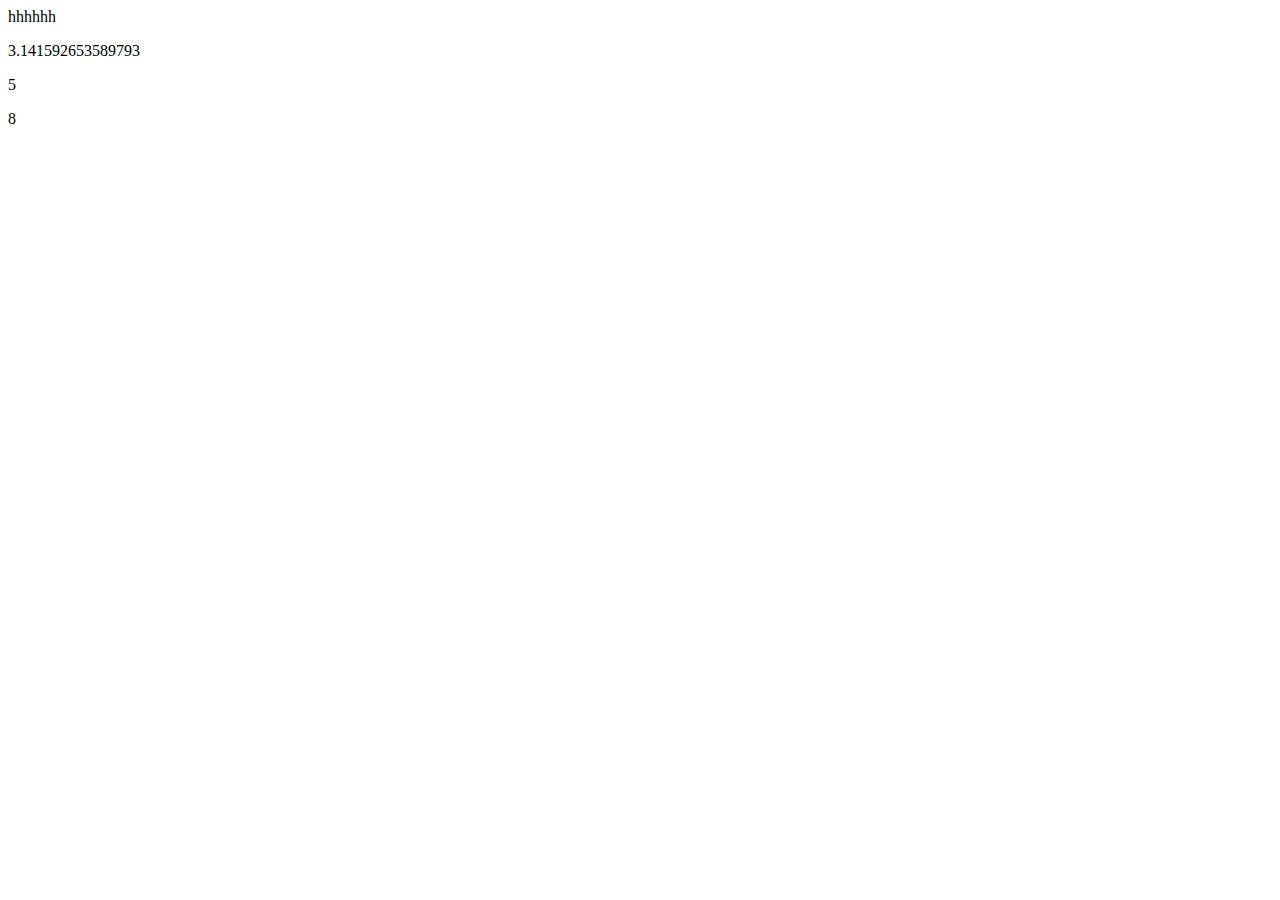
<file: math.html>
<!DOCTYPE html>
<html lang="en">
<head>
    <meta charset="UTF-8">
    <meta name="viewport" content="width=device-width, initial-scale=1.0">
    <title>Document</title>
</head>
<body>
    <marque>hhhhhh</marque>
    <p id="demo"></p>
    <script>
        document.getElementById("demo").innerHTML=Math.PI;
    </script>

<p id="demo2"></p>
<script>
    document.getElementById("demo2").innerHTML=Math.round(4.8);
</script>

<p id="demo3"></p>
    <script>
        document.getElementById("demo3").innerHTML=Math.pow(2,3);
    </script>
</body>
</html>
</file>
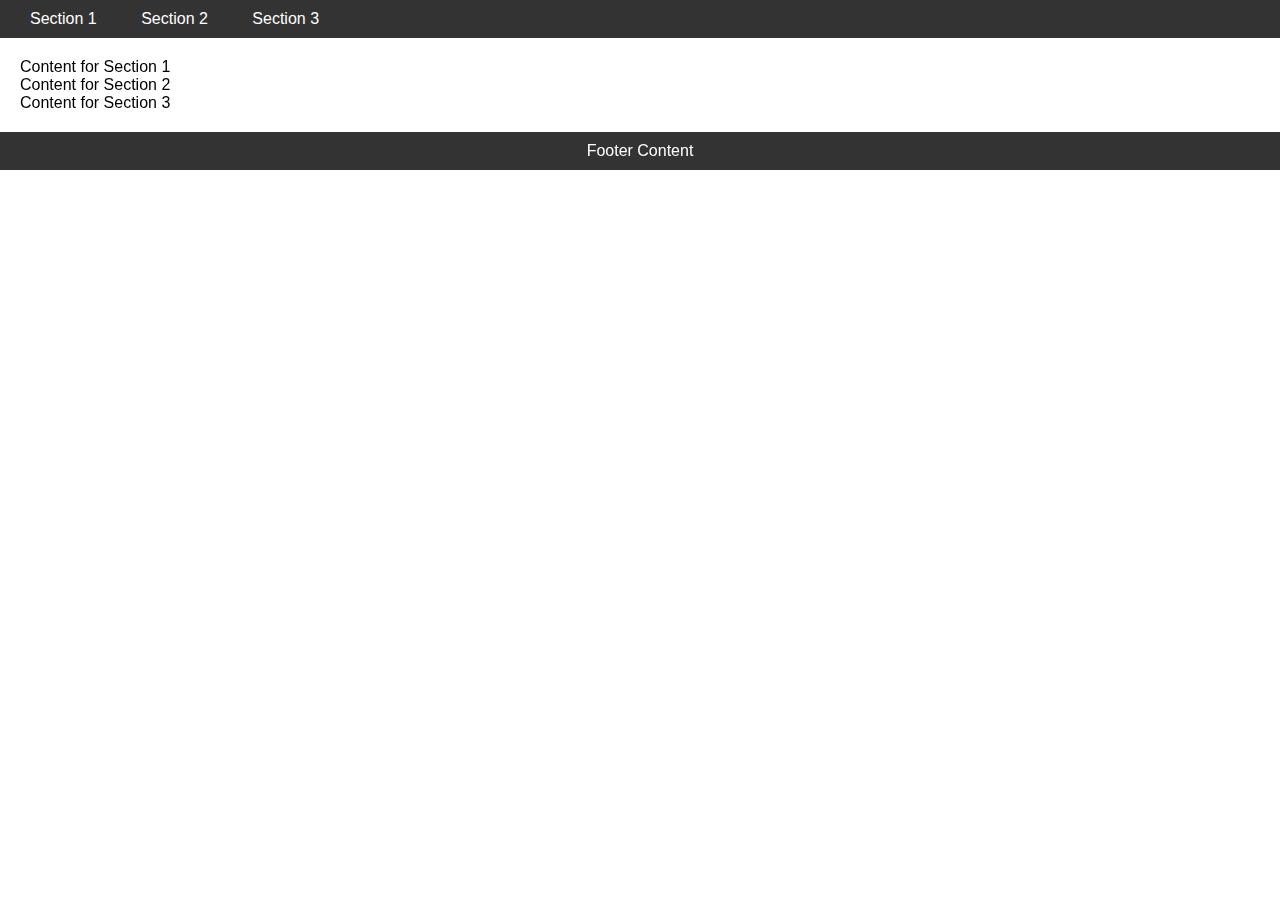
<file: post.html>
<!DOCTYPE html>
<html lang="en">
<head>
    <meta charset="UTF-8">
    <meta name="viewport" content="width=device-width, initial-scale=1.0">
    <title>Overlay Example</title>
    <link rel="stylesheet" href="post.css">
</head>
<body>
    <header>
        <nav>
            <div class="nav-item">
                <a href="#section1">Section 1</a>
                <div class="dropdown">
                    <a href="#sub1">Subsection 1</a>
                    <a href="#sub2">Subsection 2</a>
                </div>
            </div>
            <div class="nav-item">
                <a href="#section2">Section 2</a>
                <div class="dropdown">
                    <a href="#sub3">Subsection 3</a>
                    <a href="#sub4">Subsection 4</a>
                </div>
            </div>
            <div class="nav-item">
                <a href="#section3">Section 3</a>
                <div class="dropdown">
                    <a href="#sub5">Subsection 5</a>
                    <a href="#sub6">Subsection 6</a>
                </div>
            </div>
        </nav>
    </header>
    <div class="content-wrapper">
        <main>
            <section id="section1">Content for Section 1</section>
            <section id="section2">Content for Section 2</section>
            <section id="section3">Content for Section 3</section>
        </main>
        <footer>Footer Content</footer>
    </div>
    <div class="overlay"></div>
</body>
</html>
</file>
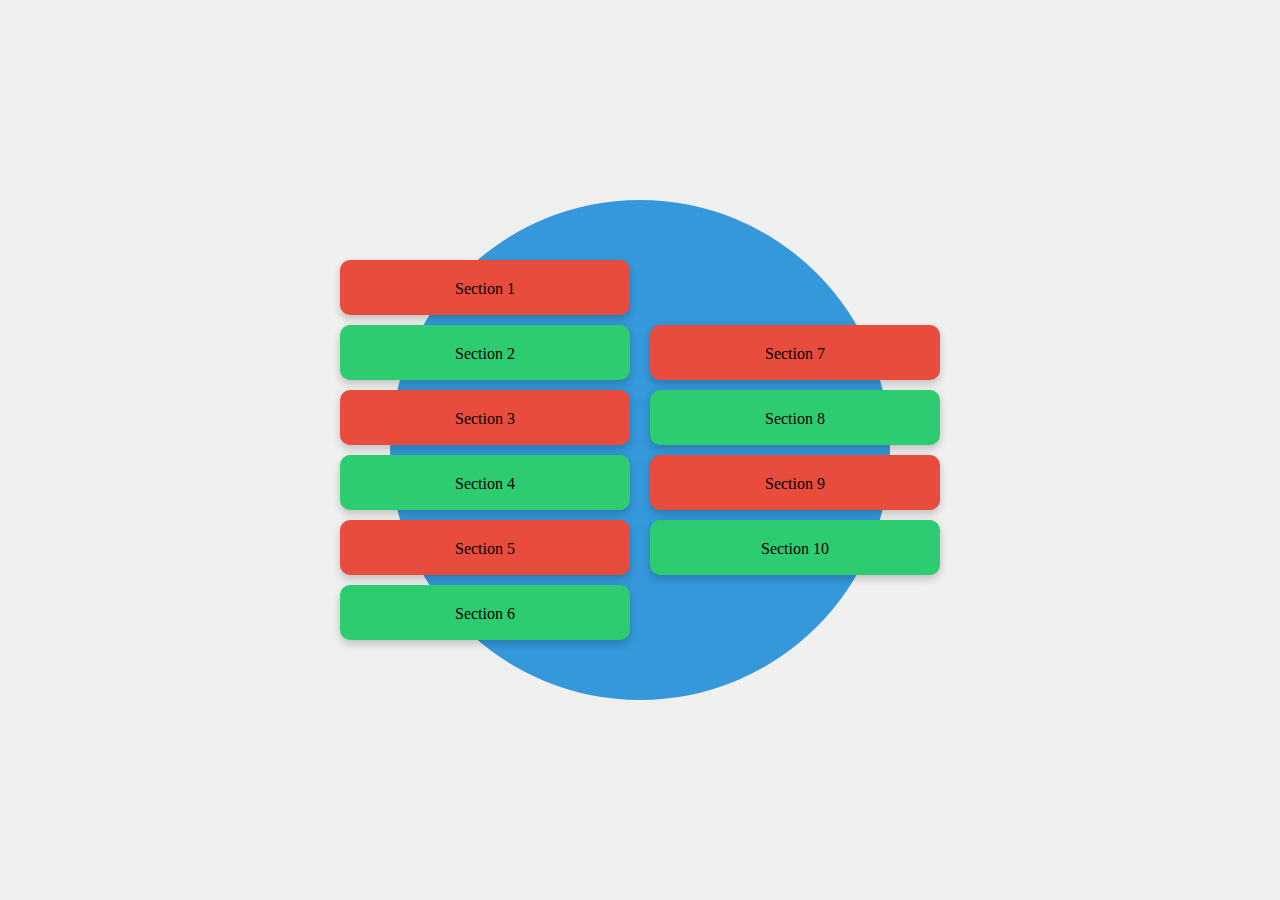
<file: section3.html>
<!DOCTYPE html>
<html lang="en">
<head>
    <meta charset="UTF-8">
    <meta name="viewport" content="width=device-width, initial-scale=1.0">
    <title>Colored Circle Background</title>
    <link rel="stylesheet" href="section3.css">
</head>
<body>
    <div class="circle-background">
        <div class="left-sections">
            <div class="section">Section 1</div>
            <div class="section">Section 2</div>
            <div class="section">Section 3</div>
            <div class="section">Section 4</div>
            <div class="section">Section 5</div>
            <div class="section">Section 6</div>
        </div>
        <div class="right-sections">
            <div class="section">Section 7</div>
            <div class="section">Section 8</div>
            <div class="section">Section 9</div>
            <div class="section">Section 10</div>
        </div>
    </div>
</body>
</html>
</file>
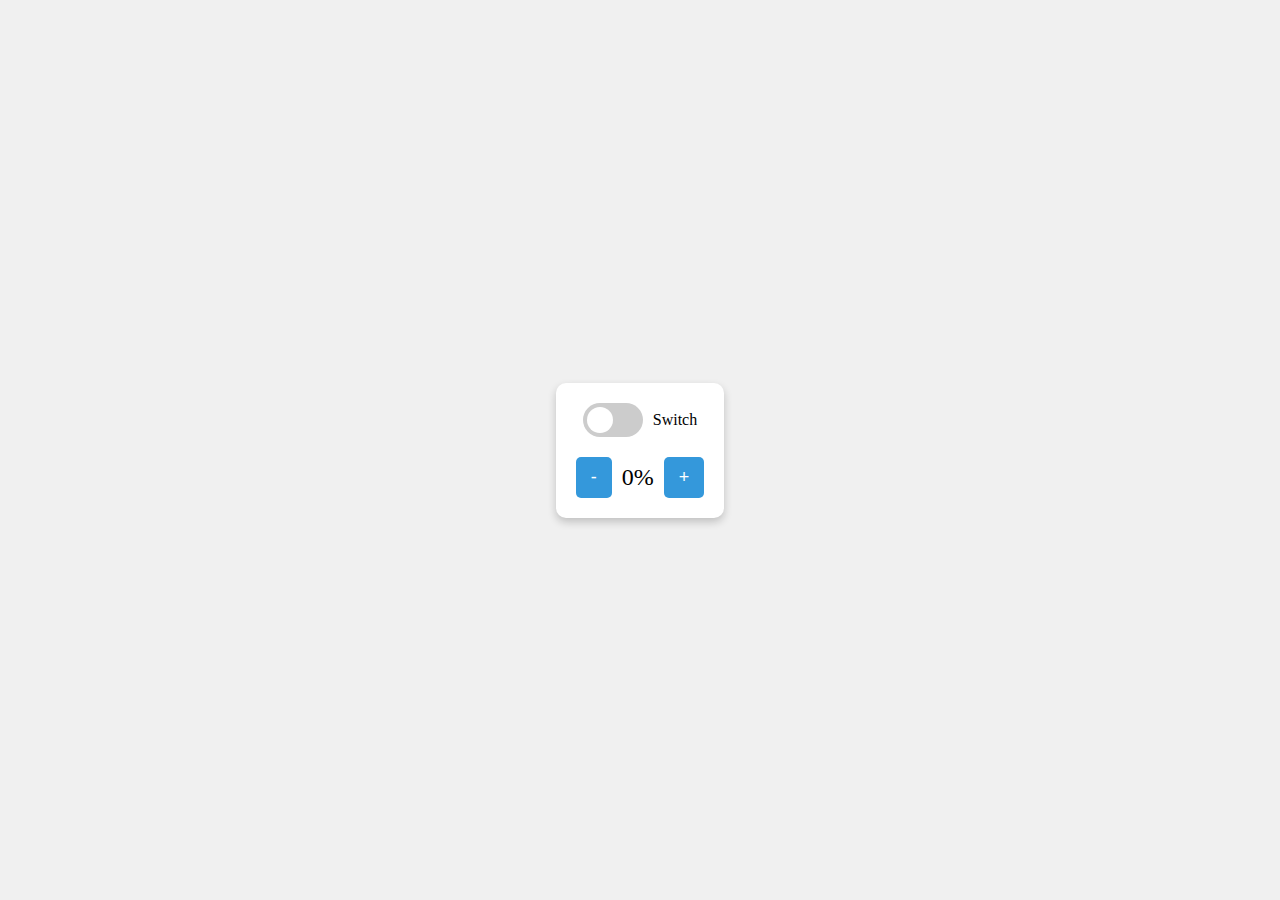
<file: section4.html>
<!DOCTYPE html>
<html lang="en">
<head>
    <meta charset="UTF-8">
    <meta name="viewport" content="width=device-width, initial-scale=1.0">
    <title>Control Section</title>
    <link rel="stylesheet" href="section4.css">
</head>
<body>
    <div class="control-section">
        <div class="switch-container">
            <label class="switch">
                <input type="checkbox" id="toggleSwitch">
                <span class="slider"></span>
            </label>
            <span>Switch</span>
        </div>
        <div class="button-container">
            <button id="decrementButton">-</button>
            <span id="counter">0%</span>
            <button id="incrementButton">+</button>
        </div>
    </div>
    <script src="section4.js"></script>
</body>
</html>
</file>
<file: post.css>
body, html {
    margin: 0;
    padding: 0;
    height: 100%;
    font-family: Arial, sans-serif;
}

header {
    background: #333;
    color: white;
    padding: 10px;
}

nav {
    position: relative;
}

.nav-item {
    display: inline-block;
    position: relative;
}

nav a {
    color: white;
    margin: 0 10px;
    text-decoration: none;
    padding: 10px;
}

.dropdown {
    display: none;
    position: absolute;
    background: white;
    box-shadow: 0 4px 8px rgba(0, 0, 0, 0.1);
    top: 100%;
    left: 0;
    min-width: 150px;
}

.dropdown a {
    display: block;
    color: #333;
    padding: 10px;
    text-decoration: none;
}

.dropdown a:hover {
    background: #f0f0f0;
}

.content-wrapper {
    position: relative;
    z-index: 1;
}

main {
    padding: 20px;
}

footer {
    background: #333;
    color: white;
    text-align: center;
    padding: 10px;
}

.overlay {
    position: fixed;
    top: 0;
    left: 0;
    width: 100%;
    height: 100%;
    background: rgba(128, 0, 128, 0.2); /* Light purple with some transparency */
    z-index: 0;
    opacity: 0;
    transition: opacity 0.3s ease;
}

.nav-item:hover .dropdown {
    display: block;
}

.nav-item:hover ~ .overlay {
    opacity: 1;
    z-index: 10;
}
</file>
<file: section3.css>
body {
    margin: 0;
    padding: 0;
    display: flex;
    justify-content: center;
    align-items: center;
    height: 100vh;
    background-color: #f0f0f0;
}

.circle-background {
    width: 500px;
    height: 500px;
    background-color: #3498db; /* Circle color */
    border-radius: 50%;
    position: relative;
    overflow: visible; /* Allow sections to extend beyond the circle */
}

.left-sections, .right-sections {
    position: absolute;
    top: 50%;
    transform: translateY(-50%);
    display: flex;
    flex-direction: column;
    gap: 10px;
}

.left-sections {
    left: -50px; /* Adjust position to move sections outside the circle */
}

.right-sections {
    right: -50px; /* Adjust position to move sections outside the circle */
}

.section {
    background-color: rgba(255, 255, 255, 0.6);
    padding: 20px;
    border-radius: 10px;
    text-align: center;
    width: 250px; /* Larger width */
    height: 15px; /* Larger height */
    box-shadow: 0 4px 8px rgba(0, 0, 0, 0.2);
}

.section:nth-child(odd) {
    background-color: #e74c3c; /* Different color for odd sections */
}

.section:nth-child(even) {
    background-color: #2ecc71; /* Different color for even sections */
}
</file>
<file: section4.css>
body {
    margin: 0;
    padding: 0;
    display: flex;
    justify-content: center;
    align-items: center;
    height: 100vh;
    background-color: #f0f0f0;
}

.control-section {
    display: flex;
    flex-direction: column;
    align-items: center;
    background-color: #fff;
    padding: 20px;
    border-radius: 10px;
    box-shadow: 0 4px 8px rgba(0, 0, 0, 0.2);
}

.switch-container {
    display: flex;
    align-items: center;
    margin-bottom: 20px;
}

.switch {
    position: relative;
    display: inline-block;
    width: 60px;
    height: 34px;
    margin-right: 10px;
}

.switch input {
    opacity: 0;
    width: 0;
    height: 0;
}

.slider {
    position: absolute;
    cursor: pointer;
    top: 0;
    left: 0;
    right: 0;
    bottom: 0;
    background-color: #ccc;
    transition: .4s;
    border-radius: 34px;
}

.slider:before {
    position: absolute;
    content: "";
    height: 26px;
    width: 26px;
    border-radius: 50%;
    left: 4px;
    bottom: 4px;
    background-color: white;
    transition: .4s;
}

input:checked + .slider {
    background-color: #2196F3;
}

input:checked + .slider:before {
    transform: translateX(26px);
}

.button-container {
    display: flex;
    align-items: center;
    gap: 10px;
}

button {
    padding: 10px 15px;
    font-size: 18px;
    cursor: pointer;
    border: none;
    border-radius: 5px;
    background-color: #3498db;
    color: white;
    transition: background-color 0.3s;
}

button:hover {
    background-color: #2980b9;
}

#counter {
    font-size: 24px;
}
</file>
